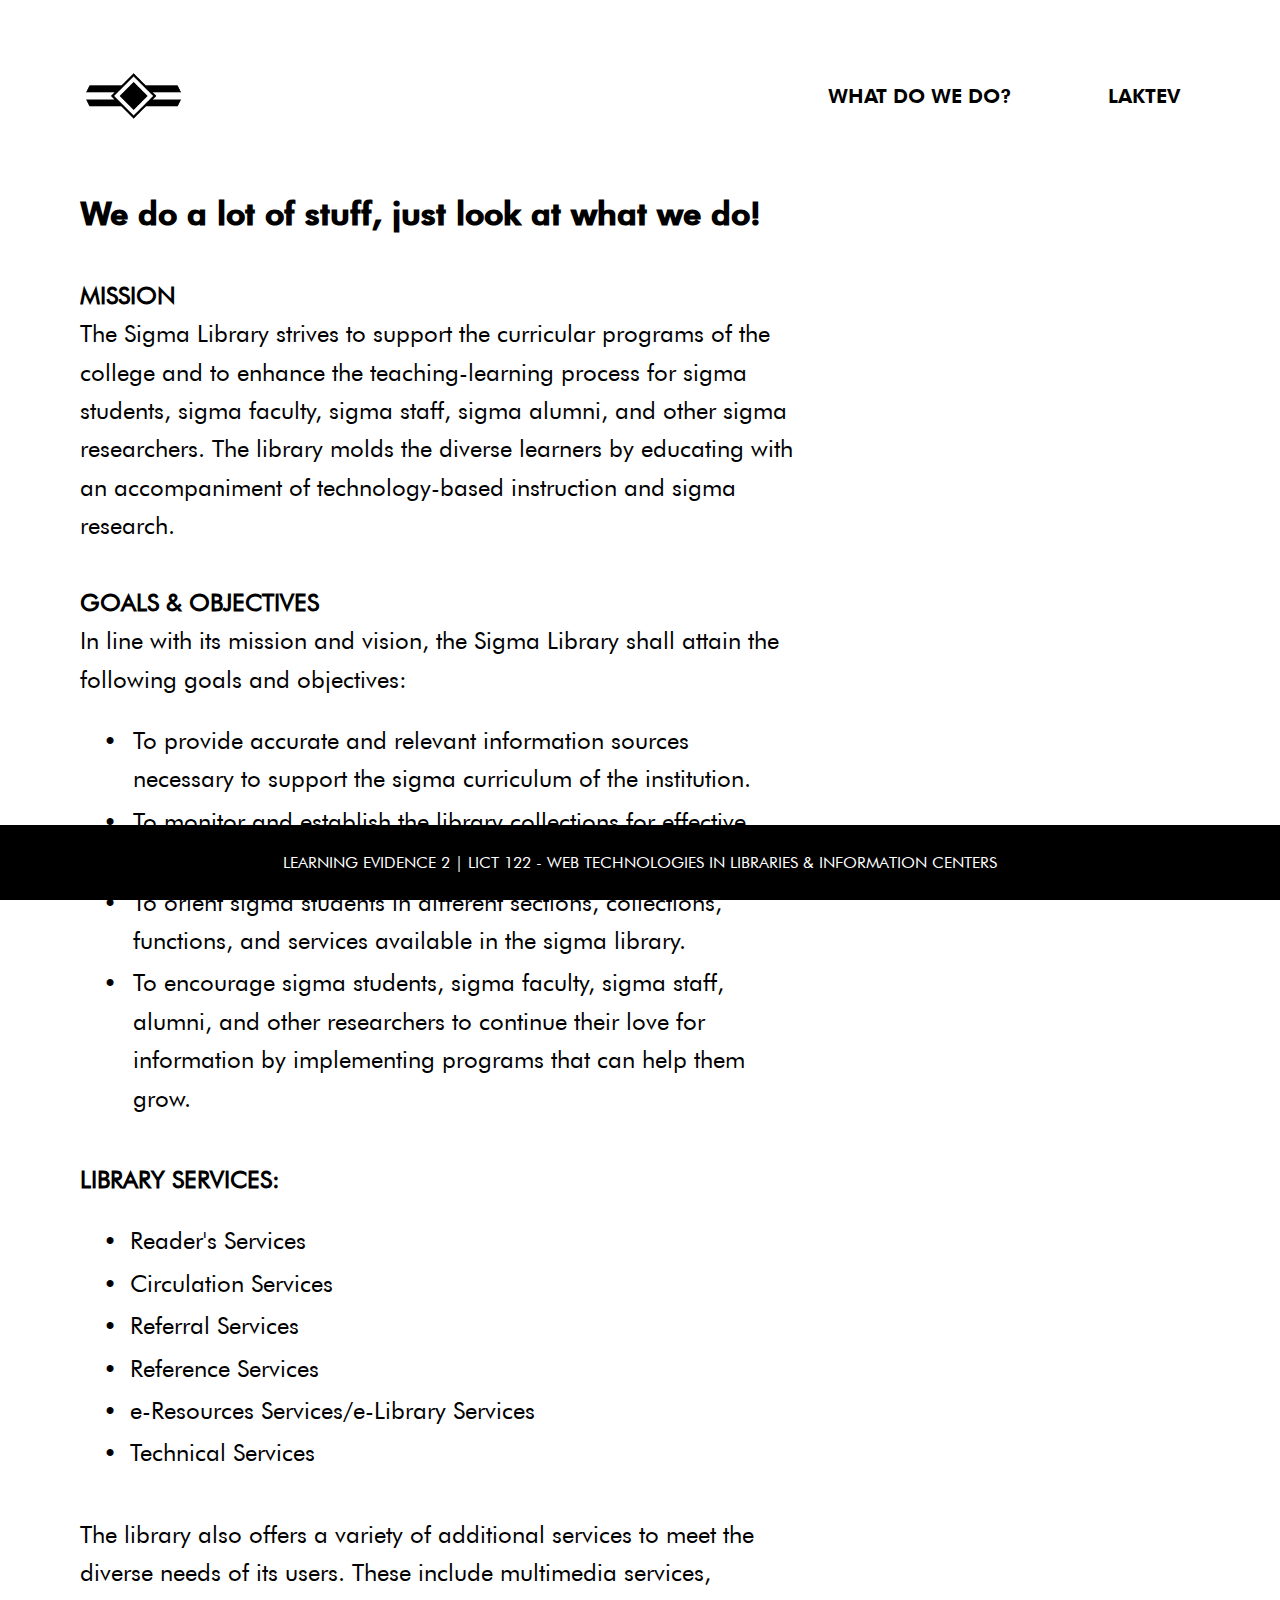
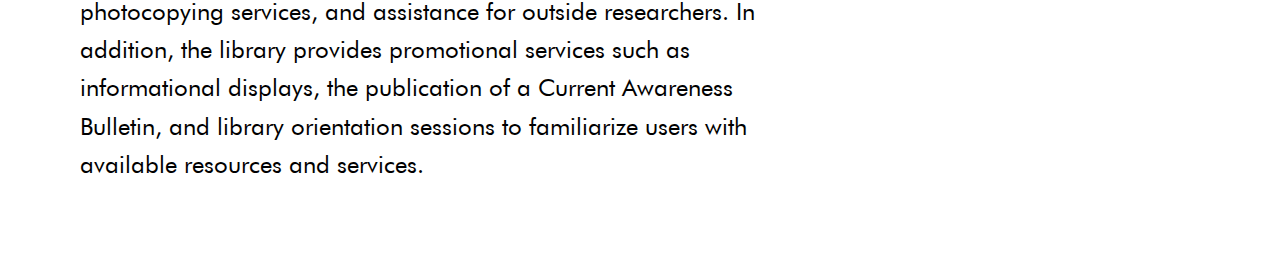
<file: add_info.html>
<!DOCTYPE html>
<html lang="en">
<head>
    <meta charset="UTF-8">
    <meta name="viewport" content="width=device-width, initial-scale=1.0">
    <title>What we do</title>
    <link rel="stylesheet" href="white_duplicative_styles.css"/>
    <link rel="stylesheet" href="white_duplicative_content_style.css"/>
</head>
<body>
<header>
<!--NAVIGATIONS (RD Desktops)-->
  <div class="topnav">
    <a href="index.html" class="logo-link">
      <img src="[M1] Main Lakteverian Arm.png" alt="Home" class="logo-image" />
    </a>

    <nav class="nav-links" id="desktopMenu">
      <a href="add_info.html">WHAT DO WE DO?</a>
      <a href="laktev.html">LAKTEV</a>
    </nav>
<!--NAVIGATIONS (RD Below 650)-->
    <a href="javascript:void(0);" class="icon" onclick="toggleMenu()" aria-label="Toggle navigation menu" tabindex="0">☰</a>
  </div>

  <div id="mobileMenu" class="dropdown-menu">
      <a href="add_info.html">WHAT DO WE DO?</a>
      <a href="laktev.html">LAKTEV</a>
  </div>

  <script>
    function toggleMenu() {
      const menu = document.getElementById("mobileMenu");
      const icon = document.querySelector('.icon');
      menu.classList.toggle("show");
      icon.classList.toggle("active");
    }
  </script>
</header>
<!--Contents-->
  <h1 class="WWDHeader1">We do a lot of stuff, just look at what we do!</h1>
  <p class="WWDContent1">
    <b>MISSION</b>
    <br>
    The Sigma Library strives to support the curricular programs of the college and to enhance the teaching-learning process for sigma students, sigma faculty, sigma staff, sigma alumni, and other sigma researchers. The library molds the diverse learners by educating with an accompaniment of technology-based instruction and sigma research.
    <br>
    <br>
    <b>GOALS & OBJECTIVES</b>
    <br>
    In line with its mission and vision, the Sigma Library shall attain the following goals and objectives:
    <br>
  </p>
  <table class="WWDTable1">
  <tr>
    <td style="vertical-align: top;">•<b style="color: white;">--</b></td>
    <td>To provide accurate and relevant information sources necessary to support the sigma curriculum of the institution.</td>
  </tr>
  <tr>
    <td style="vertical-align: top;">•</td>
    <td>To monitor and establish the library collections for effective library service delivery.</td>
  </tr>
  <tr>
    <td style="vertical-align: top;">•</td>
    <td>To orient sigma students in different sections, collections, functions, and services available in the sigma library.</td>
  </tr>
  <tr>
    <td style="vertical-align: top;">•</td>
    <td>To encourage sigma students, sigma faculty, sigma staff, alumni, and other researchers to continue their love for information by implementing programs that can help them grow.</td>
  </tr>
</table>
    <p class="WWDContent1">
    <b>LIBRARY SERVICES:</b>
    </p>
  <table class="WWDTable1">
  <tr>
    <td style="vertical-align: top;">•<b style="color: white;">-</b></td>
    <td>Reader's Services</td>
  </tr>
  <tr>
    <td style="vertical-align: top;">•</td>
    <td>Circulation Services</td>
  </tr>
  <tr>
    <td style="vertical-align: top;">•</td>
    <td>Referral Services</td>
  </tr>
  <tr>
    <td style="vertical-align: top;">•</td>
    <td>Reference Services</td>
  </tr>
  <tr>
    <td style="vertical-align: top;">•</td>
    <td>e-Resources Services/e-Library Services</td>
  </tr>
  <tr>
    <td style="vertical-align: top;">•</td>
    <td>Technical Services</td>
  </tr>
</table>
    <p class="WWDContent1">
    The library also offers a variety of additional services to meet the diverse needs of its users. These include multimedia services, photocopying services, and assistance for outside researchers. In addition, the library provides promotional services such as informational displays, the publication of a Current Awareness Bulletin, and library orientation sessions to familiarize users with available resources and services.
    </p>
    <br>
    <br>
    <br>
    <br>
    <br>
<div class="footer">
  <p class="footer-paragraph">LEARNING EVIDENCE 2 | LICT 122 - WEB TECHNOLOGIES IN LIBRARIES & INFORMATION CENTERS</p>
</div>
</body>
</html>
</file>
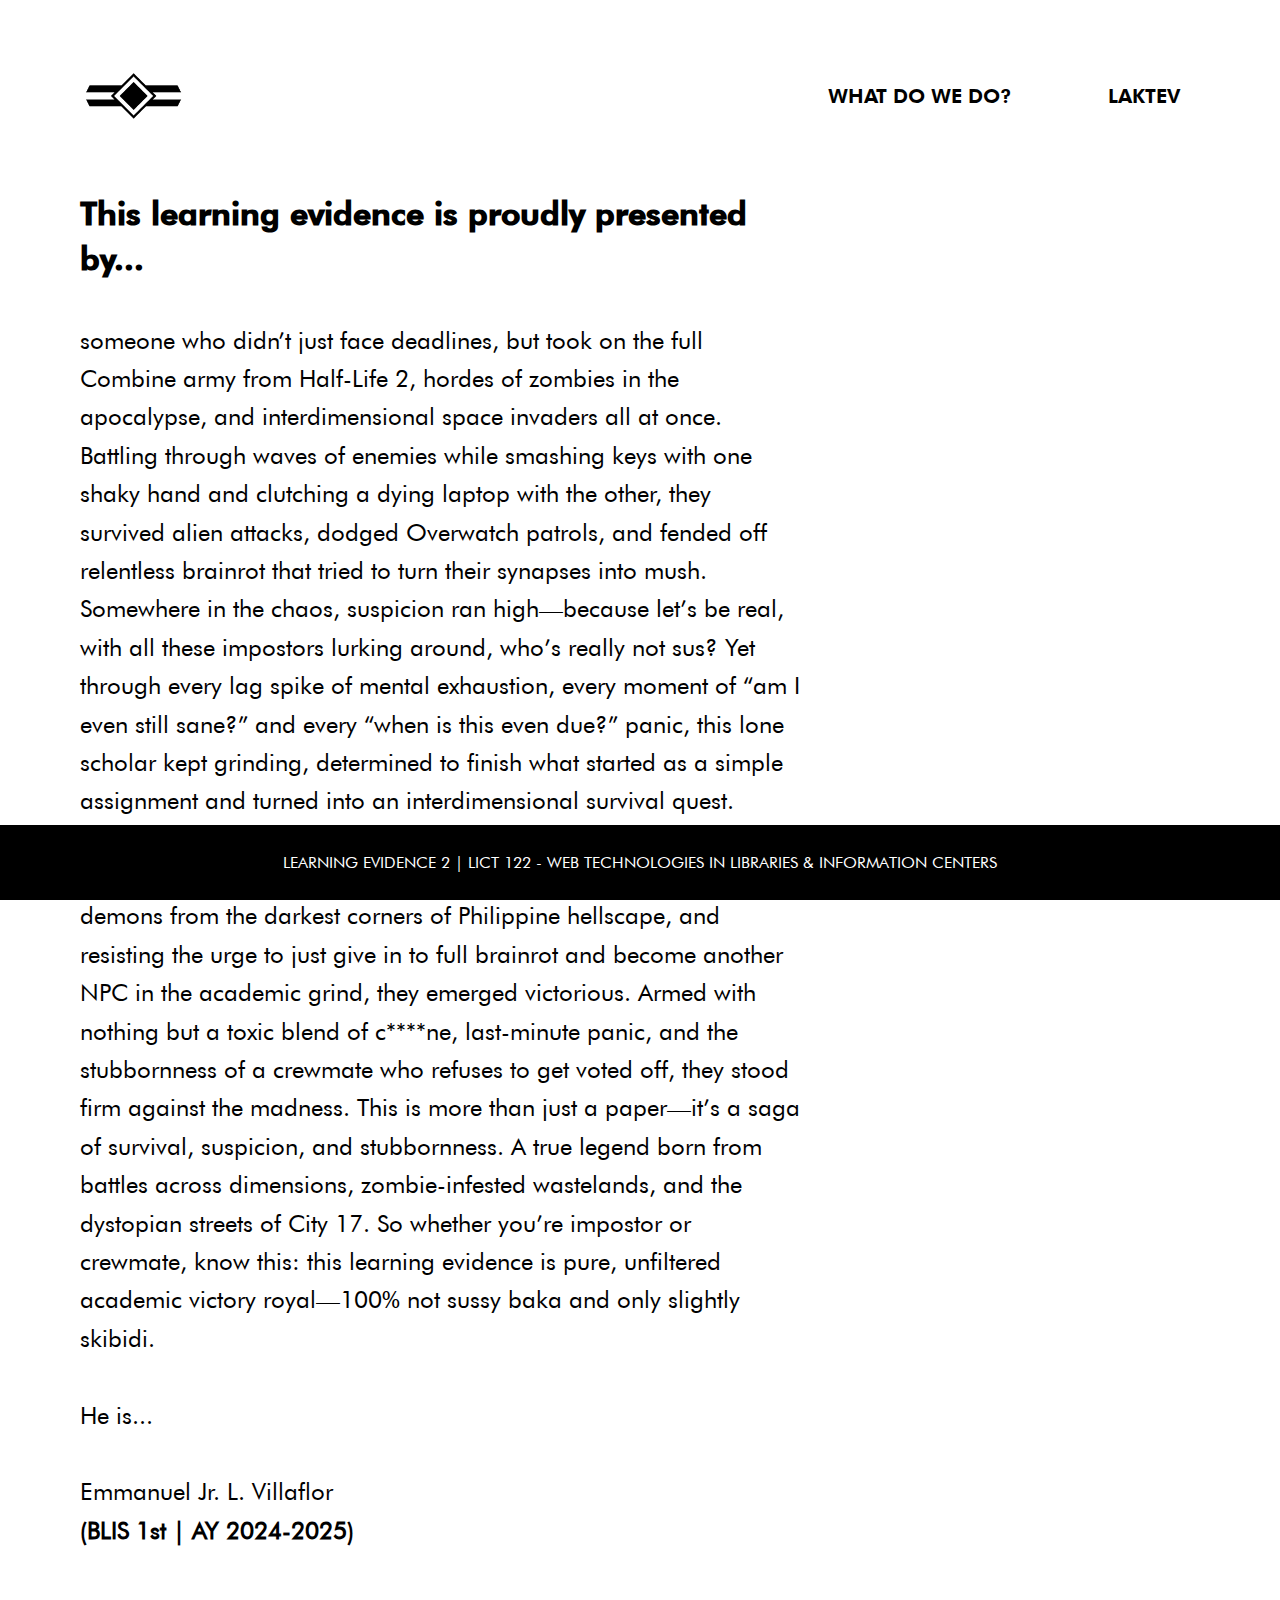
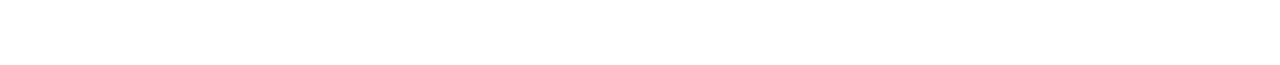
<file: laktev.html>
<!DOCTYPE html>
<html lang="en">
<head>
    <meta charset="UTF-8">
    <meta name="viewport" content="width=device-width, initial-scale=1.0">
    <title>Hmmm...</title>
    <link rel="stylesheet" href="white_duplicative_styles.css"/>
    <link rel="stylesheet" href="white_duplicative_content_style.css"/>
</head>
<body>
<header>
<!--NAVIGATIONS (RD Desktops)-->
  <div class="topnav">
    <a href="index.html" class="logo-link">
      <img src="[M1] Main Lakteverian Arm.png" alt="Home" class="logo-image" />
    </a>

    <nav class="nav-links" id="desktopMenu">
      <a href="add_info.html">WHAT DO WE DO?</a>
      <a href="laktev.html">LAKTEV</a>
    </nav>
<!--NAVIGATIONS (RD Below 650)-->
    <a href="javascript:void(0);" class="icon" onclick="toggleMenu()" aria-label="Toggle navigation menu" tabindex="0">☰</a>
  </div>

  <div id="mobileMenu" class="dropdown-menu">
      <a href="add_info.html">WHAT DO WE DO?</a>
      <a href="laktev.html">LAKTEV</a>
  </div>

  <script>
    function toggleMenu() {
      const menu = document.getElementById("mobileMenu");
      const icon = document.querySelector('.icon');
      menu.classList.toggle("show");
      icon.classList.toggle("active");
    }
  </script>
</header>
<!--Contents-->
  <h1 class="RMHeader">This learning evidence is proudly presented by...</h1>
  <p class="RMContent1">
    someone who didn’t just face deadlines, but took on the full Combine army from Half-Life 2, hordes of zombies in the apocalypse, and interdimensional space invaders all at once. Battling through waves of enemies while smashing keys with one shaky hand and clutching a dying laptop with the other, they survived alien attacks, dodged Overwatch patrols, and fended off relentless brainrot that tried to turn their synapses into mush. Somewhere in the chaos, suspicion ran high—because let’s be real, with all these impostors lurking around, who’s really not sus? Yet through every lag spike of mental exhaustion, every moment of “am I even still sane?” and every “when is this even due?” panic, this lone scholar kept grinding, determined to finish what started as a simple assignment and turned into an interdimensional survival quest.
    <br>
    <br>
    Navigating black holes of procrastination, fighting off citation demons from the darkest corners of Philippine hellscape, and resisting the urge to just give in to full brainrot and become another NPC in the academic grind, they emerged victorious. Armed with nothing but a toxic blend of c****ne, last-minute panic, and the stubbornness of a crewmate who refuses to get voted off, they stood firm against the madness. This is more than just a paper—it’s a saga of survival, suspicion, and stubbornness. A true legend born from battles across dimensions, zombie-infested wastelands, and the dystopian streets of City 17. So whether you’re impostor or crewmate, know this: this learning evidence is pure, unfiltered academic victory royal—100% not sussy baka and only slightly skibidi.
    <br>
    <br>
    He is...
    <br>
    <br>
    Emmanuel Jr. L. Villaflor
    <br>
    <b>(BLIS 1st | AY 2024-2025)</b>
    <br>
    <br>
    <br>
    <br>
  </p>

<div class="footer">
  <p class="footer-paragraph">LEARNING EVIDENCE 2 | LICT 122 - WEB TECHNOLOGIES IN LIBRARIES & INFORMATION CENTERS</p>
</div>
</body>
</html>
</file>
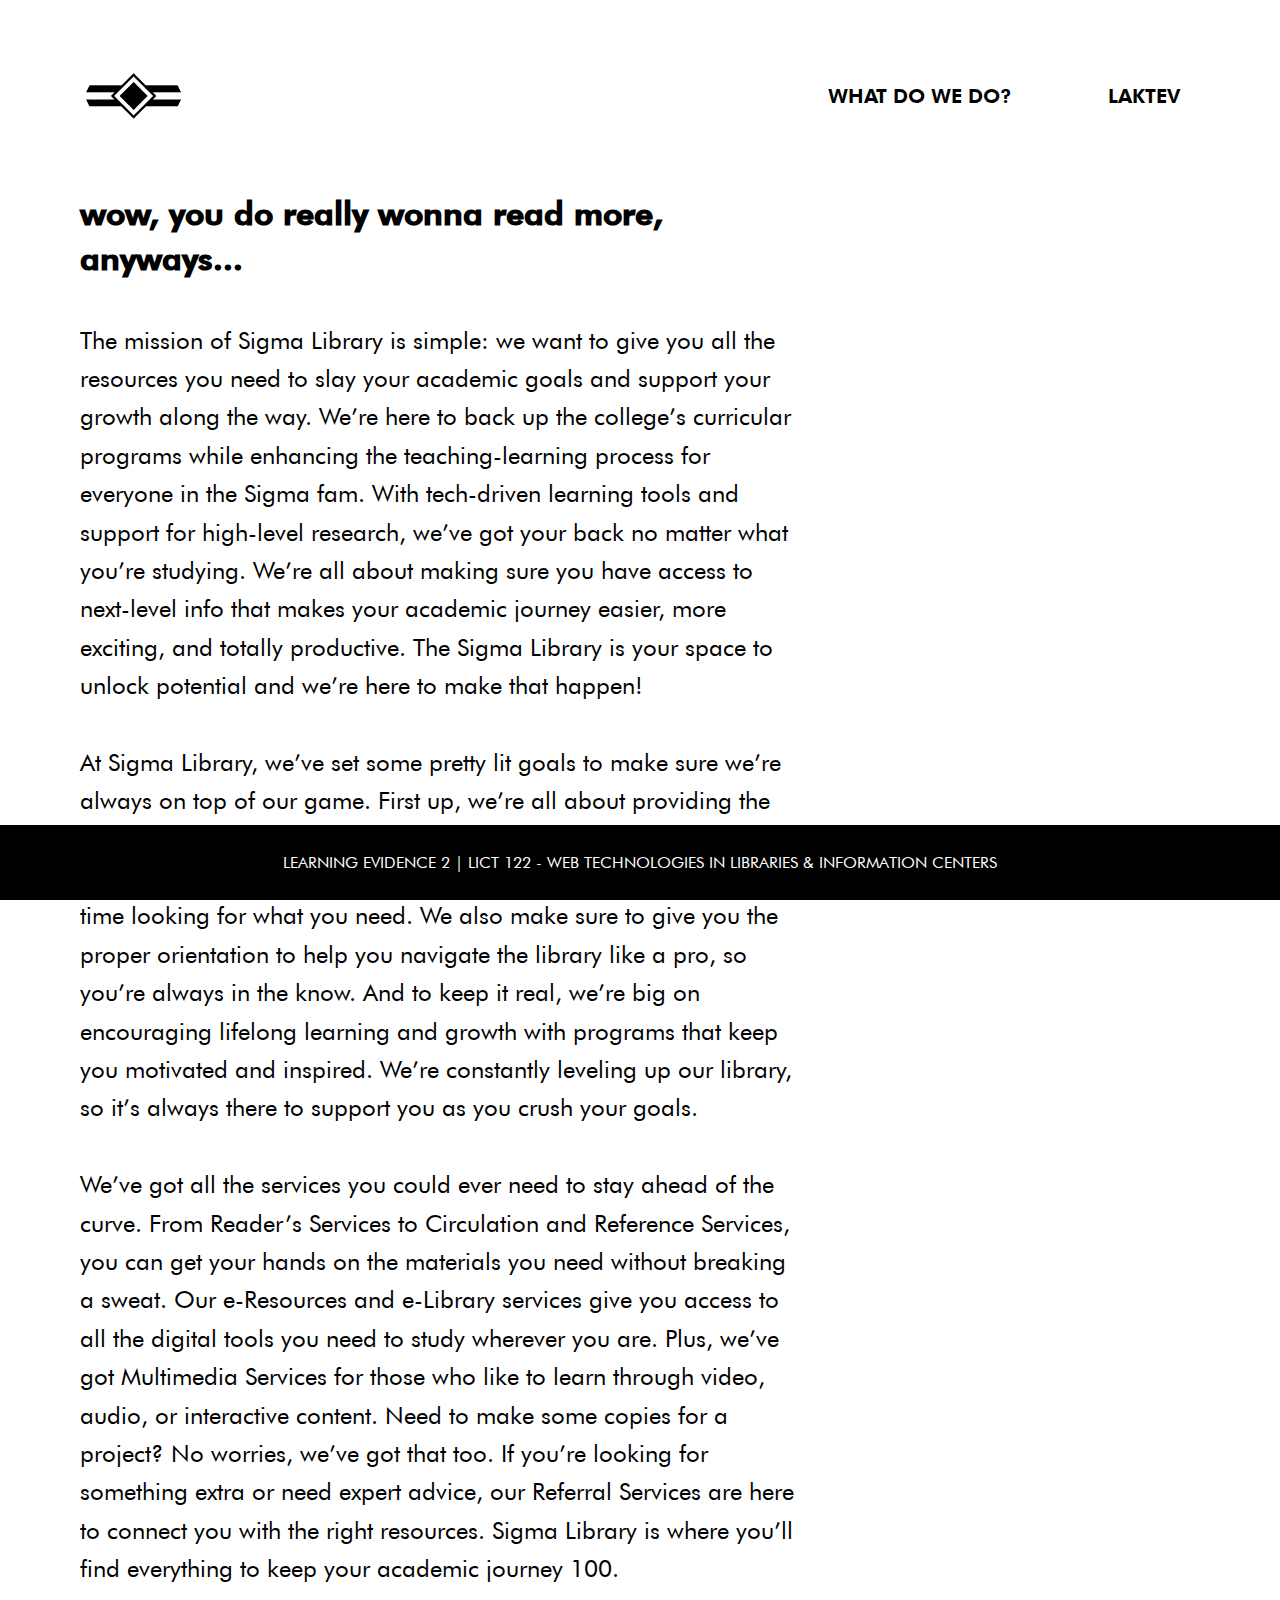
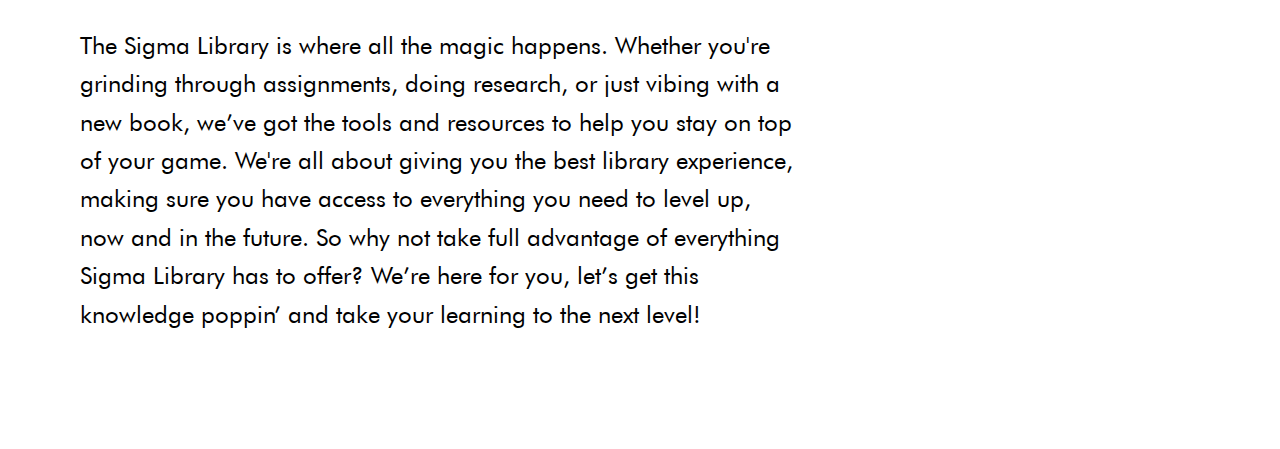
<file: read_more.html>
<!DOCTYPE html>
<html lang="en">
<head>
    <meta charset="UTF-8">
    <meta name="viewport" content="width=device-width, initial-scale=1.0">
    <title>Hmmm...</title>
    <link rel="stylesheet" href="white_duplicative_styles.css"/>
    <link rel="stylesheet" href="white_duplicative_content_style.css"/>
</head>
<body>
<header>
<!--NAVIGATIONS (RD Desktops)-->
  <div class="topnav">
    <a href="index.html" class="logo-link">
      <img src="[M1] Main Lakteverian Arm.png" alt="Home" class="logo-image" />
    </a>

    <nav class="nav-links" id="desktopMenu">
      <a href="add_info.html">WHAT DO WE DO?</a>
      <a href="laktev.html">LAKTEV</a>
    </nav>
<!--NAVIGATIONS (RD Below 650)-->
    <a href="javascript:void(0);" class="icon" onclick="toggleMenu()" aria-label="Toggle navigation menu" tabindex="0">☰</a>
  </div>

  <div id="mobileMenu" class="dropdown-menu">
      <a href="add_info.html">WHAT DO WE DO?</a>
      <a href="laktev.html">LAKTEV</a>
  </div>

  <script>
    function toggleMenu() {
      const menu = document.getElementById("mobileMenu");
      const icon = document.querySelector('.icon');
      menu.classList.toggle("show");
      icon.classList.toggle("active");
    }
  </script>
</header>
<!--Contents-->
  <h1 class="RMHeader">wow, you do really wonna read more, anyways...</h1>
  <p class="RMContent1">
    The mission of Sigma Library is simple: we want to give you all the resources you need to slay your academic goals and support your growth along the way. We’re here to back up the college’s curricular programs while enhancing the teaching-learning process for everyone in the Sigma fam. With tech-driven learning tools and support for high-level research, we’ve got your back no matter what you’re studying. We’re all about making sure you have access to next-level info that makes your academic journey easier, more exciting, and totally productive. The Sigma Library is your space to unlock potential and we’re here to make that happen!
    <br>
    <br>
    At Sigma Library, we’ve set some pretty lit goals to make sure we’re always on top of our game. First up, we’re all about providing the most accurate and relevant info to support your academic grind. We keep our library collection fresh and organized so you’re not wasting time looking for what you need. We also make sure to give you the proper orientation to help you navigate the library like a pro, so you’re always in the know. And to keep it real, we’re big on encouraging lifelong learning and growth with programs that keep you motivated and inspired. We’re constantly leveling up our library, so it’s always there to support you as you crush your goals.
    <br>
    <br>
    We’ve got all the services you could ever need to stay ahead of the curve. From Reader’s Services to Circulation and Reference Services, you can get your hands on the materials you need without breaking a sweat. Our e-Resources and e-Library services give you access to all the digital tools you need to study wherever you are. Plus, we’ve got Multimedia Services for those who like to learn through video, audio, or interactive content. Need to make some copies for a project? No worries, we’ve got that too. If you’re looking for something extra or need expert advice, our Referral Services are here to connect you with the right resources. Sigma Library is where you’ll find everything to keep your academic journey 100.
    <br>
    <br>
    The Sigma Library is where all the magic happens. Whether you're grinding through assignments, doing research, or just vibing with a new book, we’ve got the tools and resources to help you stay on top of your game. We're all about giving you the best library experience, making sure you have access to everything you need to level up, now and in the future. So why not take full advantage of everything Sigma Library has to offer? We’re here for you, let’s get this knowledge poppin’ and take your learning to the next level!
    <br>
    <br>
    <br>
    <br>
  </p>

<div class="footer">
  <p class="footer-paragraph">LEARNING EVIDENCE 2 | LICT 122 - WEB TECHNOLOGIES IN LIBRARIES & INFORMATION CENTERS</p>
</div>
</body>
</html>
</file>
<file: white_duplicative_styles.css>
/* NAV BAR */
.topnav {
  margin: 60px;
  background-color: transparent;
  display: flex;
  align-items: center;
  justify-content: space-between;
  height: 72px;
  padding: 0 24px;
  position: relative;
}

/* Laktev's Logo */
.logo-link {
  display: flex;
  align-items: center;
}

.logo-image {
  height: 48px;
  width: auto;
  transition: filter 0.3s ease;
}

.logo-image:hover {
  filter: invert(13%) sepia(60%) saturate(6917%) hue-rotate(343deg) brightness(95%) contrast(100%);
}

.logo-image:active {
  filter: invert(13%) sepia(60%) saturate(6917%) hue-rotate(343deg) brightness(95%) contrast(100%);
}


/* (RDDesktop) Designs */
.nav-links {
  display: flex;
  gap: 64px;
  height: 100%;
}

.nav-links a {
  color: rgb(0, 0, 0);
  font-family: Futura-Heavy-Font, "Courier New", monospace;
  text-decoration: none;
  font-size: 20px;
  display: flex;
  align-items: center;
  height: 100%;
  padding: 0 16px;
  transition: color 0.3s ease;
}

.nav-links a:hover {
  color: rgb(207, 7, 42);
}

.nav-links a.active {
  color: rgb(207, 7, 42);
}

/* (RDDesktop) Burger Design */ 
.icon {
  display: none;
  font-size: 28px;
  cursor: pointer;
  color: rgb(0, 0, 0);
  outline: none;
  user-select: none;
  text-decoration: none;
}


.icon:focus {
  outline: none;
}

/* (RDMobile) Designs */
.dropdown-menu {
  display: none;
  flex-direction: column;
  background-color: rgb(0, 0, 0);
  overflow: hidden;
  max-height: 0;
  transition: max-height 0.4s ease-in-out;
  position: absolute;
  top: 72px; 
  right: 24px;
  width: 150px;
  border-radius: 4px;
  z-index: 1000;
}

.dropdown-menu a {
  color: rgb(255, 255, 255);
  padding: 14px 16px;
  text-decoration: none;
  text-align: left;
  transition: color 0.3s ease;
}

.dropdown-menu a:hover {
  color: rgb(255, 255, 255);
  background-color: rgb(207, 7, 42);
}

.dropdown-menu.show {
  display: flex;
  max-height: 500px;
}

/* Responsive Design #1 */
@media screen and (max-width: 600px) {
  .nav-links {
    display: none;
  }

  .icon {
    display: block;
  }

  .logo-image {
    height: 36px;
  }
  .topnav {
    margin: 0 !important;
  }
}
/* FONTS */
@font-face {
  font-family: Futura-Heavy-Font;
  src: url([Futuras]/Futura-Heavy-font.ttf);
}
</file>
<file: white_duplicative_content_style.css>
body, html {
  margin: 0;
  padding: 0;
  overflow-x: hidden;
  font-family: Futura-Book-Font, "Courier New", monospace;
}

.RMHeader,.WWDHeader1 {
  color: rgb(0, 0, 0);
  text-decoration: none;
  outline: none;
  border: none;
  box-shadow: none;
  font-size: 2rem; 
  font-family: Futura-Heavy-Font, "Courier New", monospace;
  margin: 40px auto 0 80px;
  max-width: 720px;
  line-height: 1.4;
}

.RMContent1,.WWDContent1 {
  color: black;
  font-size: 1.5rem;
  max-width: 720px;
  margin: 40px auto auto 80px;
  padding-right: 40px;
  line-height: 1.6;
}

.WWDTable1 {
  color: black;
  font-size: 1.5rem;
  max-width: 720px;
  margin: 20px auto auto 100px;
  padding-right: 40px;
  line-height: 1.6;
}

.footer {
  position: fixed;
  left: 0;
  bottom: 0;
  width: 100%;

  background-color: rgb(0, 0, 0);
  color: white;
  text-align: center;
  padding: 12px 0;
}

/* Responsive Designs */
@media screen and (max-width: 768px) {
  .RMHeader,.WWDHeader1 {
    margin: 40px 20px 20px 20px;
    max-width: 100%;
  }
  .RMContent1,.WWDContent1,.WWDTable1 {
    margin: 20px 20px 20px 20px; /* Reduced bottom margin for better spacing */
    padding-right: 0;
    max-width: 100%;
  }
  .footer {
    font-size: 50%;
  }
}

/* Fonts */
@font-face {
  font-family: Futura-Book-Font;
  src: url([Futuras]/Futura-Book-font.ttf);
}
@font-face {
  font-family: Futura-Heavy-Font;
  src: url([Futuras]/Futura-Heavy-font.ttf);
}
@font-face {
  font-family: Futura-Extra-Black-Font;
  src: url([Futuras]/Futura-Extra-Black-font.ttf);
}
</file>
